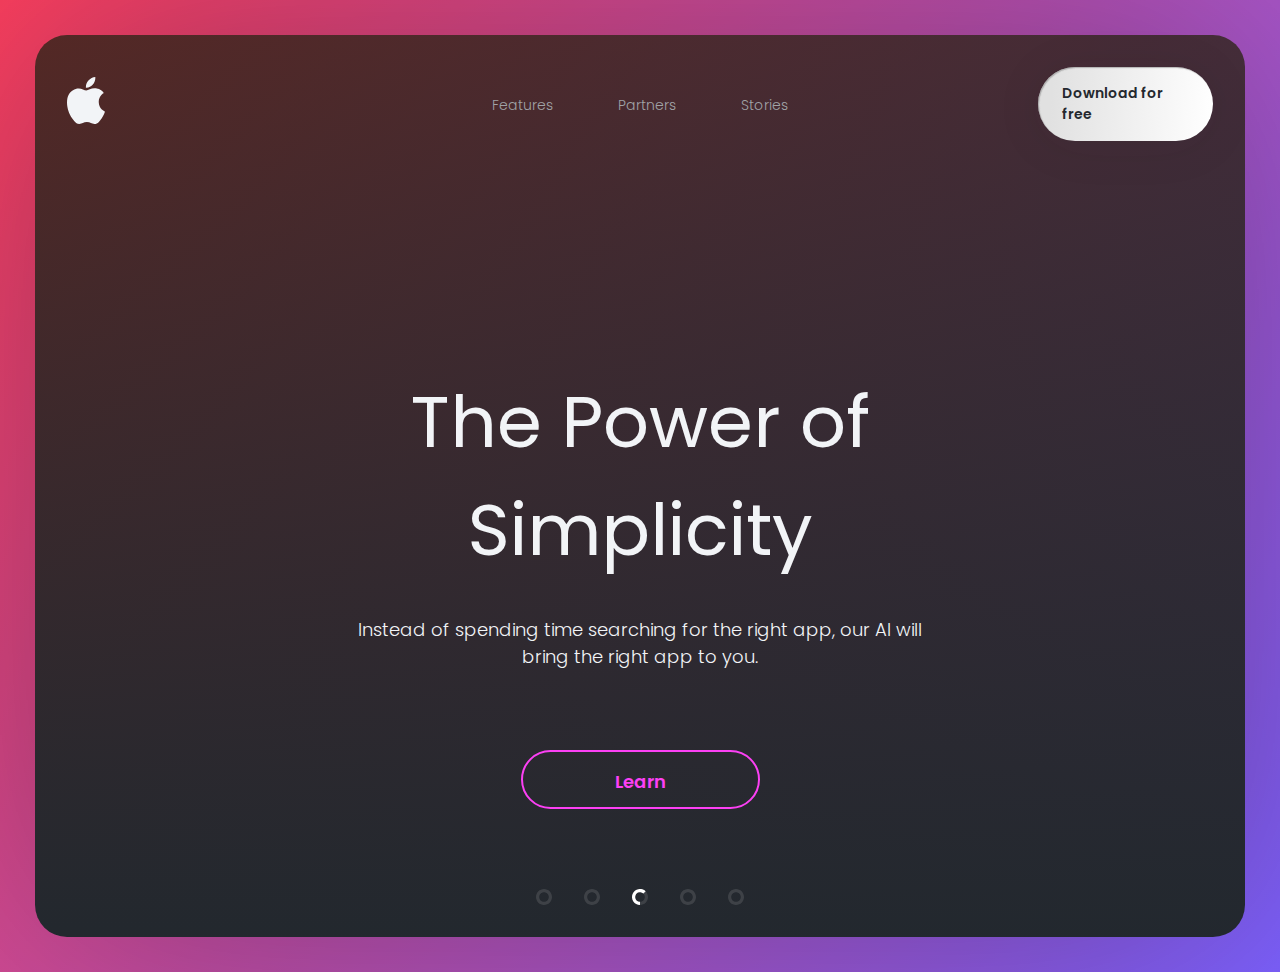
<file: index.html>
<!DOCTYPE html>
<html lang="en">
<head>
    <meta charset="UTF-8">
    <meta http-equiv="X-UA-Compatible" content="IE=edge">
    <meta name="viewport" content="width=device-width, initial-scale=1.0">
    <title>Power of Simplicity</title>
    <link rel="preconnect" href="https://fonts.googleapis.com">
<link rel="preconnect" href="https://fonts.gstatic.com" crossorigin>
<link href="https://fonts.googleapis.com/css2?family=Poppins:wght@300;400;600&family=Roboto:ital,wght@0,500;1,700&display=swap" rel="stylesheet">
<link rel="stylesheet" href="style.css">
</head>
<body>
    <div class="container">
        <header class="header">
            <a href="#" class="header-logo"><img src="img/logo.svg" alt="Apple"></a>
            <ul class="header-links">
                <li><a href="#">Features</a></li>
                <li><a href="#">Partners</a></li>
                <li><a href="#">Stories</a></li>
            </ul>
            <div class="header-download">
                <a href="#" class="btn">Download for free</a>
            </div>
        </header>
        <main class= "main">
        <h1 class="main">
        <h1 class="main-title">The Power of Simplicity</h1>
        <p class="main-desc">Instead of spending time searching for the right app, our AI will bring the right app to you.</p>
        <div><a href="#" class="main-btn">Learn</a></div>
        <div class="loaders">
            <img src="img/ellipses.svg" alt="Circle">
            <img src="img/ellipses.svg" alt="Circle">
            <img src="img/half_ellipses.svg" alt="Half Circle">
            <img src="img/ellipses.svg" alt="Circle">
            <img src="img/ellipses.svg" alt="Circle">
        </div>
        </main>
    </div>
</body>
</html>
</file>
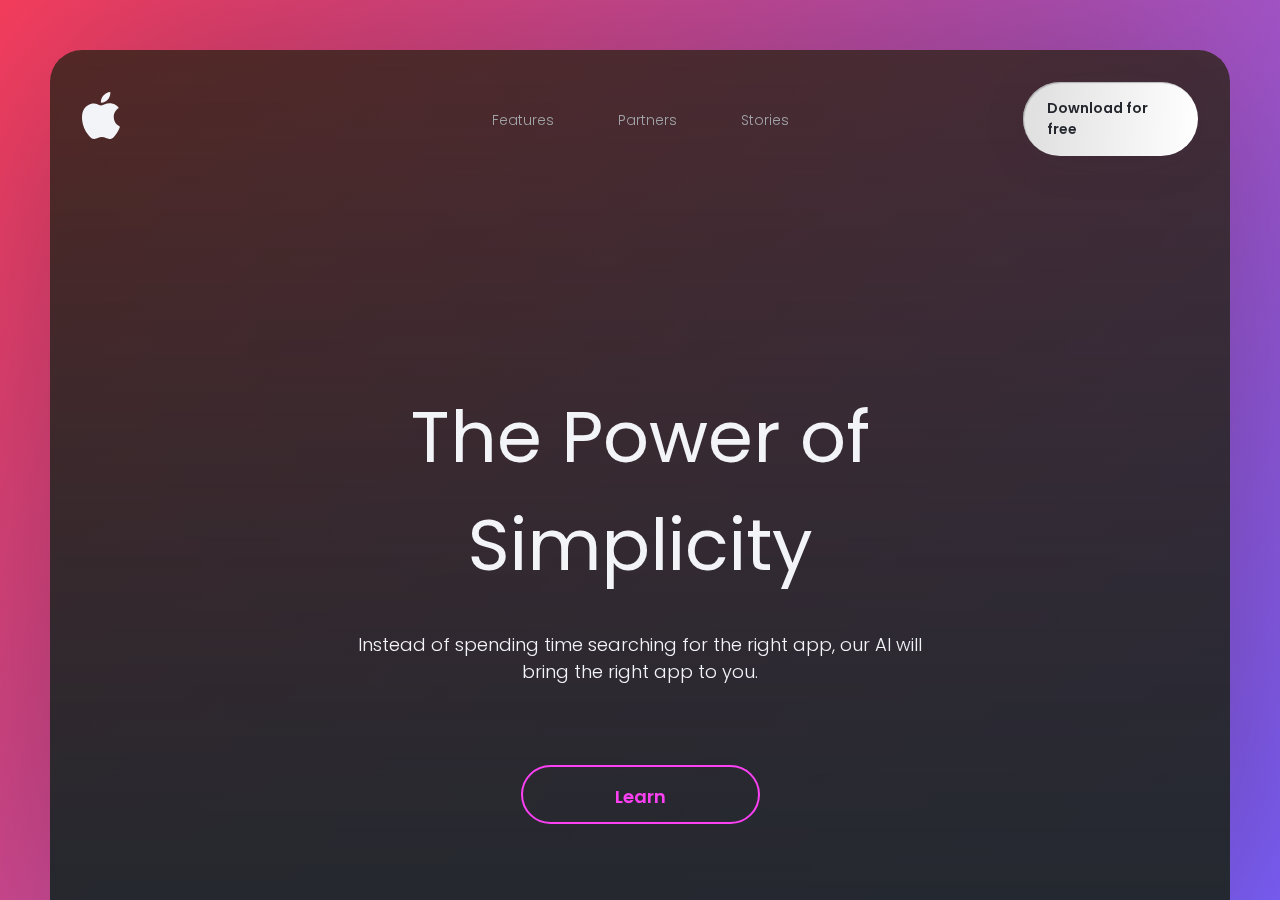
<file: power/index.html>
<!DOCTYPE html>
<html lang="en">
<head>
    <meta charset="UTF-8">
    <meta http-equiv="X-UA-Compatible" content="IE=edge">
    <meta name="viewport" content="width=device-width, initial-scale=1.0">
    <title>Power of Simplicity</title>
    <link rel="preconnect" href="https://fonts.googleapis.com">
<link rel="preconnect" href="https://fonts.gstatic.com" crossorigin>
<link href="https://fonts.googleapis.com/css2?family=Poppins:wght@300;400;600&family=Roboto:ital,wght@0,500;1,700&display=swap" rel="stylesheet">
<link href="https://fonts.googleapis.com/icon?family=Material+Icons" rel="stylesheet">
<link rel="stylesheet" href="style.css">
</head>
<body>
    <div class="wrapper">
        <div class="container">
            <header class="header">
                <a href="#" class="header-logo"><img src="img/logo.svg" alt="Apple" /></a>
                <input id="menuCheckbox" type="checkbox">
                <ul class="header-links">
                    <li><a href="#">Features</a></li>
                    <li><a href="#">Partners</a></li>
                    <li><a href="#">Stories</a></li>
                </ul>
                <label for="menuCheckbox">
                    <span class="material-icons icon-menu">menu</span>
                    <span class="material-icons icon-close">close</span>
                </label>
                <div class="header-download">
                    <a href="#" class="btn">Download for free</a>
                </div>
            </header>
            <main class= "main">
            <h1 class="main">
            <h1 class="main-title">The Power of Simplicity</h1>
            <p class="main-desc">Instead of spending time searching for the right app, our AI will bring the right app to you.</p>
            <div><a href="#" class="main-btn">Learn</a></div>
            <div class="loaders">
                <img src="img/ellipses.svg" alt="Circle">
                <img src="img/ellipses.svg" alt="Circle">
                <img src="img/half_ellipses.svg" alt="Half Circle">
                <img src="img/ellipses.svg" alt="Circle">
                <img src="img/ellipses.svg" alt="Circle">
            </div>
            </main>
        </div>
    </div>
    
</body>
</html>
</file>
<file: style.css>
* {
   box-sizing: border-box;
   font-family: 'Poppins', sans-serif;
}
body {
    margin: 0;
    background: linear-gradient(124.53deg, #FC3F5F 0%, #7D61FF 100.32%);
    color: #fff;
    padding: 35px;
    background-repeat: no-repeat;
}
ul {
    padding: 0;
    margin: 0;
}
li {
    list-style: none;
}
a {
    color: #fff;
    text-decoration: none;
}
.header {
    display: flex;
    justify-content: space-between;
    align-items: center;
}
.header-links {
    display: flex;
    align-items: center;
    gap: 64px;
}
.header-links a {
    font-family: 'Poppins';
font-style: normal;
font-weight: 300;
font-size: 14px;
line-height: 21px;
color: #A0A3A7;
}
.container {
    max-width: 1410px;
    margin-inline: auto;
    padding: 32px;
    background: linear-gradient(
        180deg, rgba(43, 34, 21, 0.8) -1.22%,
        #22282E 101.33%
        );
box-shadow: 0px 0px 250px rgba(0, 0, 0, 0.3);
border-radius: 32px;
}
.btn {
    background: linear-gradient(93.22deg, #E1E1E1 8.37%, #FFFFFF 99.95%);
box-shadow: 0px 4px 50px rgba(37, 37, 37, 0.08), inset 1px 1px 1px rgba(135, 135, 135, 0.32),
    inset 1px 1px 1px rgba(135, 135, 135, 0.32);
border-radius: 999px;
display:inline-block;
border: 0;
font-weight: 600;
font-size: 14px;
line-height: 21px;
color: #24282E;
padding: 16px 24px;
cursor: pointer;

}
.header-download,
.header-logo {
    width: 175px;
}
.main {
    margin-top: 227px;
    max-width: 598px;
    margin-inline: auto;
    text-align: center;
}
.main-title {
font-weight: 400;
font-size: 72px;
text-align: center;
line-height: 108px;
color: #F2F4F7;
margin-bottom: 32px;
}
.main-desc {
    font-weight: 300;
    font-size: 18px;
    text-align: center;
    line-height: 27px;
    margin-bottom: 80px;
    color: #F2F4F7
    
}
.main-btn {
   padding: 16px 32px;
   width: 239px;
   height: 59px;
   border: 2px solid #FC40F4;
   border-radius: 999px;
   display:inline-block;
   cursor: pointer;
   min-width: 239px;
   font-weight: 600;
   font-size: 18px;
   line-height: 27px;
   color: #FC40F4; 
}
.loaders {
    margin-top: 80px;
    display: flex;
    align-items: center;
    gap: 32px;
    justify-content: center;
}
</file>
<file: power/style.css>
* {
   box-sizing: border-box;
   font-family: 'Poppins', sans-serif;
}
body {
    margin: 0;
    background: linear-gradient(124.53deg, #FC3F5F 0%, #7D61FF 100.32%);
    color: #fff;
    padding: 35px;
    background-repeat: no-repeat;
}
html, body {
    height: 100%;
}
ul {
    padding: 0;
    margin: 0;
}
li {
    list-style: none;
}
a {
    color: #fff;
    text-decoration: none;
}
.wrapper {
    position: fixed;
    width: 100%;
    height: 100%;
    overflow: auto;
    left: 0;
    padding: 50px;
    top: 0;
}
.header {
    display: flex;
    justify-content: space-between;
    align-items: center;
}
.header-links {
    display: flex;
    align-items: center;
    gap: 64px;
}
.header-links a {
    font-family: 'Poppins';
font-style: normal;
font-weight: 300;
font-size: 14px;
line-height: 21px;
color: #A0A3A7;
}
.container {
    max-width: 1410px;
    margin-inline: auto;
    padding: 32px;
    background: linear-gradient(
        180deg, rgba(43, 34, 21, 0.8) -1.22%,
        #22282E 101.33%
        );
box-shadow: 0px 0px 250px rgba(0, 0, 0, 0.3);
border-radius: 32px;
}
.btn {
    background: linear-gradient(93.22deg, #E1E1E1 8.37%, #FFFFFF 99.95%);
box-shadow: 0px 4px 50px rgba(37, 37, 37, 0.08), inset 1px 1px 1px rgba(135, 135, 135, 0.32),
    inset 1px 1px 1px rgba(135, 135, 135, 0.32);
border-radius: 999px;
display:inline-block;
border: 0;
font-weight: 600;
font-size: 14px;
line-height: 21px;
color: #24282E;
padding: 16px 24px;
cursor: pointer;
}

.header-download,.header-logo {
    width: 175px;
}
.main {
    margin-top: 227px;
    max-width: 598px;
    margin-inline: auto;
    text-align: center;
}
.main-title {
font-weight: 400;
font-size: 72px;
text-align: center;
line-height: 108px;
color: #F2F4F7;
margin-bottom: 32px;
}
.main-desc {
    font-weight: 300;
    font-size: 18px;
    text-align: center;
    line-height: 27px;
    margin-bottom: 80px;
    color: #F2F4F7
    
}
.main-btn {
   padding: 16px 32px;
   width: 239px;
   height: 59px;
   border: 2px solid #FC40F4;
   border-radius: 999px;
   display:inline-block;
   cursor: pointer;
   min-width: 239px;
   font-weight: 600;
   font-size: 18px;
   line-height: 27px;
   color: #FC40F4; 
}
.loaders {
    margin-top: 80px;
    display: flex;
    align-items: center;
    gap: 32px;
    justify-content: center;
}
.main-btn:hover {
    color: #FC40F4;
    font-size: 24px;
    border: 4px solid #FC40F4;
    margin-bottom: 76px;
}
.btn:hover {
    color: #FC40F4;
    background: #393f46;
}

.icon-close, .icon-menu, #menuCheckbox,
label {
    display: none;
}
@media screen and (max-width: 992px) {
    .header-download {
        display: none;
    }
    .main {
        margin-top: 75px;
    }
    .main-title {
        font-size: 40px;
        line-height: 80px;
    }
    .main-desc {
        font-size: 14px;
        line-height: 18px;
    }
    .main-btn {
        min-width: 150px;
    }
}
@media screen and (max-width: 576px) {
    .wrapper {
        padding: 20px;

    }
    .header-links {
        position: fixed;
        padding: 50px;
        left: 0;
        top: 0;
        background: #333;
        flex-direction: column;
        height: 100%;
        justify-content: center;
        transform: translateX(-150%);
        transition: .2s all ease-in-out;
    }
    .icon-menu, label {
        display: inline-block;
    }
    #menuCheckbox:checked~.header-links {
        transform: translateX(0);
    }
    #menuCheckbox:checked~label .icon-close {
        display: inline-block;
    }
    #menuCheckbox:checked~label .icon-menu {
        display: none;
    }
 
}
</file>
